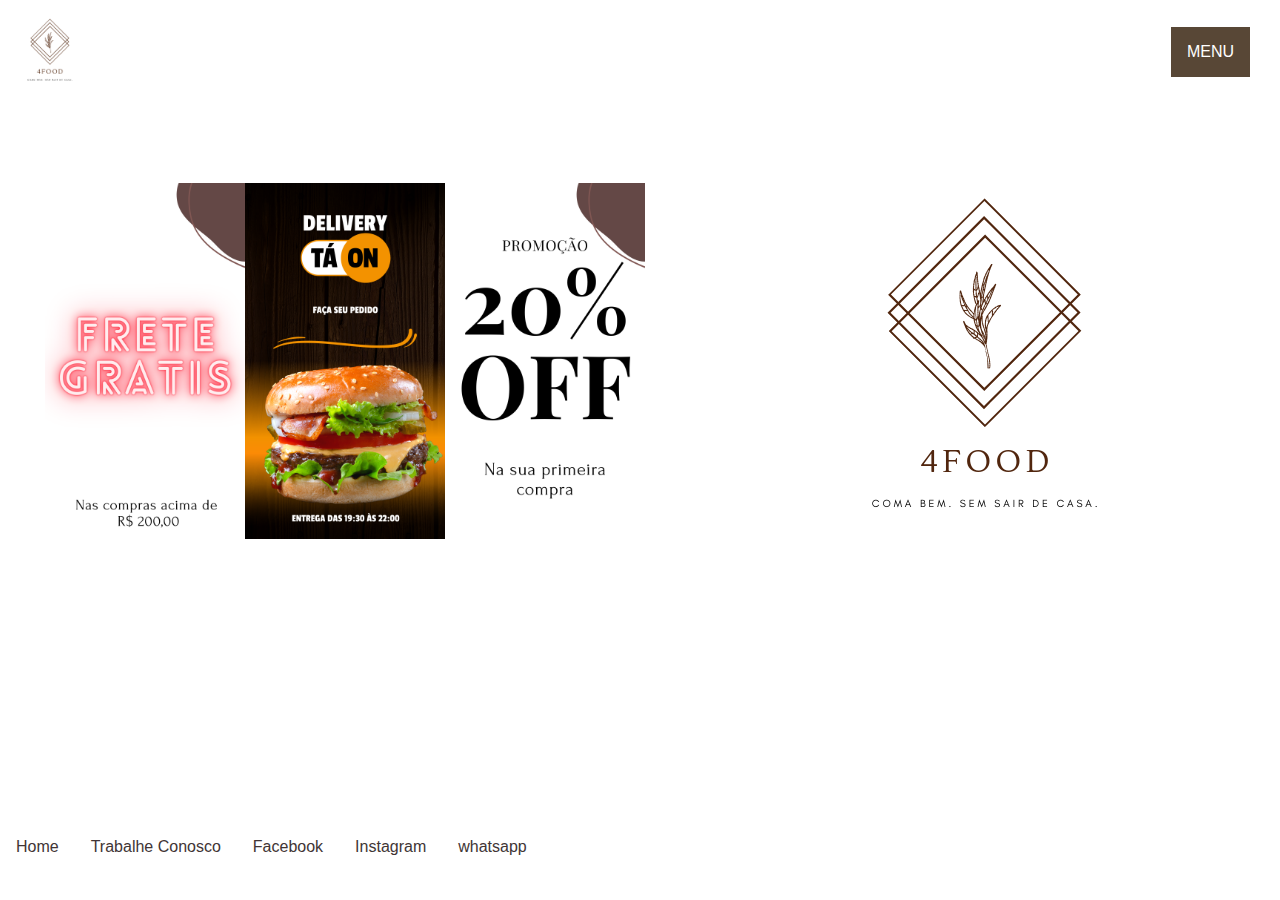
<file: landing-home/projeto-landing/index.html>
<!DOCTYPE html>
<html lang="en">

<head>
    <meta charset="UTF-8">
    <meta http-equiv="X-UA-Compatible" content="IE=edge">
    <meta name="viewport" content="width=device-width, initial-scale=1.0">
    <title>Document</title>
    <link rel="stylesheet" href="index.css">
</head>

<body>
    <main>
        <header>

            <div class="logo">
                <img src="4food.png">
            </div>
            <nav>
                <div class="dropdown">
                    <button class="dropbtn">MENU</button>
                    <div class="dropdown-content">
                        <a href="index.html">Home</a>
                        <a href="sobre-nos.html">Sobre Nós</a>
                        <a href="contato.html">Contato</a>
                        <a href="produtos.html">Produtos</a>
                        <a href="carrinho.html">Carrinho</a>
                        <a href="cadastro.html">Crie sua Conta</a>
                        <a href="login.html">LogIn</a>
                    </div>
            </nav>
      
        </header>

        <section id="flex">
            <div class="flex-grid">
                <div class="tamanho">
                    <img src="1.png">
                    <img src="3.png">
                    <img src="2.png">
                </div>
                <div class="main-logo">
                    <p><img src="4food.png"></p>
                </div>
            </div>
        </section>
    </main>

    <footer>
        <ul>
            <li><a href="index.html">Home</a></li>
            <li><a href="trabalhe.html">Trabalhe Conosco</a></li>
            <li><a href="https://pt-br.facebook.com/">Facebook</a></li>
            <li><a href="https://www.instagram.com/">Instagram</a></li>
            <li><a href="https://www.whatsapp.com/">whatsapp</a></li>
        </ul>

    </footer>


</body>

</html>
</file>
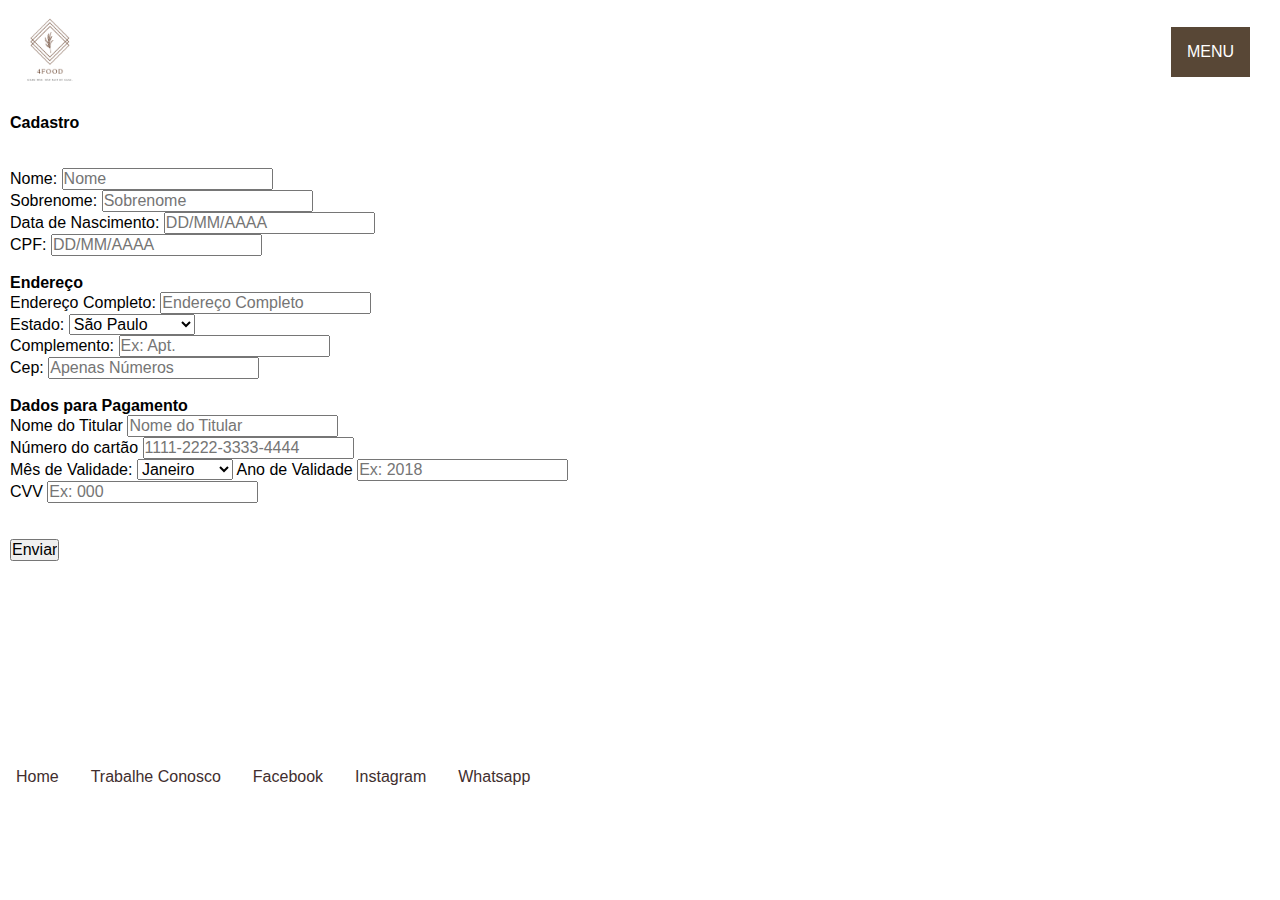
<file: landing-home/projeto-landing/cadastro.html>
<!DOCTYPE html>
<html lang="en">
<head>
    <meta charset="UTF-8">
    <meta http-equiv="X-UA-Compatible" content="IE=edge">
    <meta name="viewport" content="width=device-width, initial-scale=1.0">
    <title>4FOOD</title>
    <link rel="stylesheet" href="cadastro.css">
</head>
<body>
    <main>
<header>
    <div class="logo">
        <img src="4food.png">
            </div>
            <nav>
              <div class="dropdown">
                  <button class="dropbtn">MENU</button>
                  <div class="dropdown-content">
                      <a href="index.html">Home</a>
                      <a href="sobre-nos.html">Sobre Nós</a>
                      <a href="contato.html">Contato</a>
                      <a href="produtos.html">Produtos</a>
                      <a href="carrinho.html">Carrinho</a>
                      <a href="cadastro.html">Crie sua Conta</a>
                      <a href="login.html">LogIn</a>
                  </div>
          </nav>
   
</header>

<section>

    <div>
        <p>
            <h2> Cadastro</h2>
<br><br>
<form action="/action_page.php">
  <label for="fname">Nome:</label>
  <input type="text" id="nome" name="nome" placeholder="Nome">
<br>
  <label for="sobrenome">Sobrenome:</label>
  <input type="text" id="sobrenome" name="sobrenome" placeholder="Sobrenome">
  <br>
  <label for="nascimento"> Data de Nascimento:</label>
  <input type="text" id="nascimento" name="nascimento" placeholder="DD/MM/AAAA">
  <br>
  <label for="cpf"> CPF:</label>
  <input type="text" id="cpf" name="cpf" placeholder="DD/MM/AAAA">
  
          <br><br>
          <h4>Endereço</h4>
      
          <label for="endereco"> Endereço Completo:</label>
  <input type="text" id="endereco" name="endereco" placeholder="Endereço Completo">
  <br>
  <label for="country">Estado:</label>
  <select id="estado" name="estado">
    <option value="sp">São Paulo</option>
    <option value="fo">Fortaleza</option>
    <option value="pe">Pernambuco</option>
    <option value="mg">Minas Gerais</option>
    <option value="rj">Rio de Janeiro</option>
    <option value="outro">Outro</option>
  </select>
  <br>
          <label for="complemento"> Complemento:</label>
  <input type="text" id="complemento" name="complemento" placeholder="Ex: Apt. ">
  <br>
          <label for="cep"> Cep:</label>
  <input type="text" id="cep" name="cep" placeholder="Apenas Números">
  <br><br>
  <div class="col-50">
    <h4>Dados para Pagamento</h4>
    
    <label for="cname">Nome do Titular</label>
    <input type="text" id="cname" name="cardname" placeholder="Nome do Titular">
    <br>
    <label for="ccnum">Número do cartão</label>
    <input type="text" id="ccnum" name="cardnumber" placeholder="1111-2222-3333-4444">
    <label for="expmonth"></label>
    <br>
    <label for="country">Mês de Validade:</label>
    <select id="validade" name="validade">
      <option value="sp">Janeiro</option>
      <option value="fo">Fevereiro</option>
      <option value="pe">Março</option>
      <option value="mg">Abril</option>
      <option value="rj">Maio</option>
      <option value="rj">Junho</option>
      <option value="rj">Julho</option>
      <option value="rj">Agosto</option>
      <option value="rj">Setembro</option>
      <option value="rj">Outubro</option>
      <option value="rj">Novembro</option>
      <option value="rj">Dezembro</option>
    </select>
        <label for="expyear">Ano de Validade </label>
        <input type="text" id="expyear" name="expyear" placeholder="Ex: 2018">
      </div>
      <div class="col-50">
        <label for="cvv">CVV</label>
        <input type="text" id="cvv" name="cvv" placeholder="Ex: 000">
      </div>
    
 
  <br><br><input class="button"type="submit" value="Enviar">

          </select>
        </p>
    </div>
    
    </form>
</section>

    <footer> 
        <ul>
            <li><a href="index.html">Home</a></li>
            <li><a href="trabalhe.html">Trabalhe Conosco</a></li>
            <li><a target="_blank" href="https://facebook.com">Facebook</a></li>
            <li><a target="_blank" href="https://instagram.com">Instagram</a></li>
            <li><a target="_blank" href="https://web.whatsapp.com/">Whatsapp</a></li>
            
          </ul>
    </footer>
    
</main>
</body>
</html>
</file>
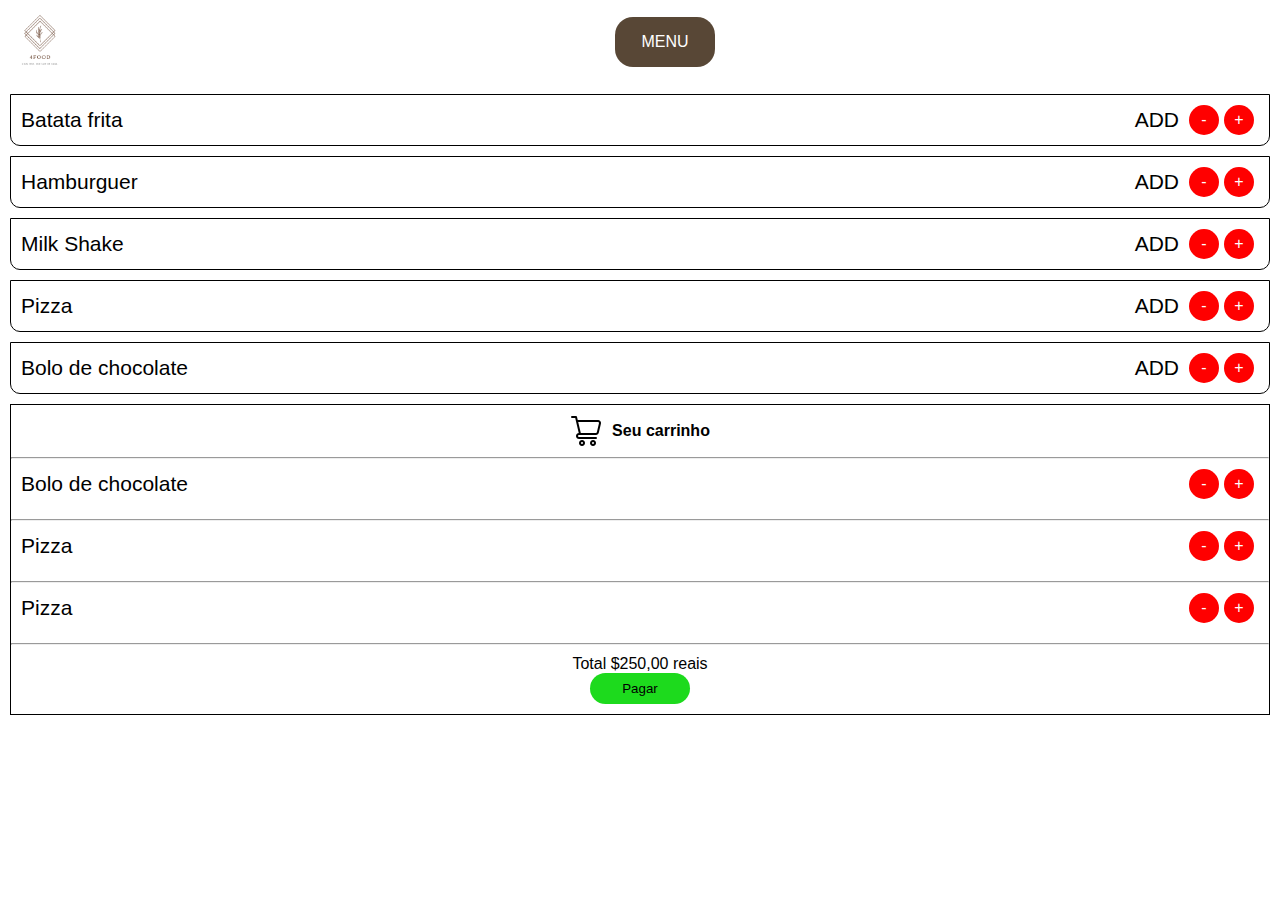
<file: landing-home/projeto-landing/carrinho.html>
<!DOCTYPE html>
<html lang="en">

<head>
    <meta charset="UTF-8">
    <meta http-equiv="X-UA-Compatible" content="IE=edge">
    <meta name="viewport" content="width=device-width, initial-scale=1.0">
    <link rel="stylesheet" href="./carrinho.css">
    <title>Carrinho</title>
</head>

<body>
    <header>

        <div class="logo">
            <img src="4food.png">
        </div>
        <nav>
            <div class="dropdown">
                <button class="dropbtn">MENU</button>
                <div class="dropdown-content">
                    <a href="index.html">Home</a>
                    <a href="sobre-nos.html">Sobre Nós</a>
                    <a href="contato.html">Contato</a>
                    <a href="produtos.html">Produtos</a>
                    <a href="carrinho.html">Carrinho</a>
                    <a href="cadastro.html">Crie sua Conta</a>
                    <a href="login.html">LogIn</a>
                </div>
        </nav>
        <div class="bar">
            <div class="bar_one"></div>
            <div class="bar_one"></div>
            <div class="bar_one"></div>
        </div>
    </header>
    <main id="grid">
        <section>
            <div class="produto">
                <div class="produto_carrrinho">
                    <p>Batata frita</p>
                </div>
                <div class="produto_carrinho_two">
                    <p>ADD</p>
                    <div class="menos">-</div>
                    <div class="mais">+</div>
                </div>            
            </div>
            <div class="produto">
                <div class="produto_carrrinho">
                    <p>Hamburguer</p>
                </div>
                <div class="produto_carrinho_two">
                    <p>ADD</p>
                    <div class="menos">-</div>
                    <div class="mais">+</div>
                </div>            
            </div>
            <div class="produto">
                <div class="produto_carrrinho">
                    <p>Milk Shake</p>
                </div>
                <div class="produto_carrinho_two">
                    <p>ADD</p>
                    <div class="menos">-</div>
                    <div class="mais">+</div>
                </div>            
            </div>
            <div class="produto">
                <div class="produto_carrrinho">
                    <p>Pizza</p>
                </div>
                <div class="produto_carrinho_two">
                    <p>ADD</p>
                    <div class="menos">-</div>
                    <div class="mais">+</div>
                </div>            
            </div>
            <div class="produto">
                <div class="produto_carrrinho">
                    <p>Bolo de chocolate</p>
                </div>
                <div class="produto_carrinho_two">
                    <p>ADD</p>
                    <div class="menos">-</div>
                    <div class="mais">+</div>
                </div>            
            </div>
        </section>
        <section id="carrin">
            <div class="produto_calc">
                <div class="total_calc">
                    <div class="carrinho_flex">
                        <img src="./carrinho-carrinho.png" alt="">
                        <p>Seu carrinho</p>
                    </div>
                    <hr>
                    <div class="teste">
                        <div class="produto borda">
                            <div class="produto_carrrinho">
                                <p>Bolo de chocolate</p>
                            </div>
                            <div class="produto_carrinho_two">
                                <div class="menos">-</div>
                                <div class="mais">+</div>
                            </div>            
                        </div>
                        <hr>
                        <div class="produto borda">
                            <div class="produto_carrrinho">
                                <p>Pizza</p>
                            </div>
                            <div class="produto_carrinho_two">
                                <div class="menos">-</div>
                                <div class="mais">+</div>
                            </div>            
                        </div>
                        <hr>
                        <div class="produto borda">
                            <div class="produto_carrrinho">
                                <p>Pizza</p>
                            </div>
                            <div class="produto_carrinho_two">
                                <div class="menos">-</div>
                                <div class="mais">+</div>
                            </div>            
                        </div>
                        <hr>
                        <div class="total">
                            <p>Total $250,00  reais</p>
                            <button>Pagar</button>
                        </div>
                    </div>
                </div>
            </div>
        </section>
    </main>
</body>

</html>
</file>
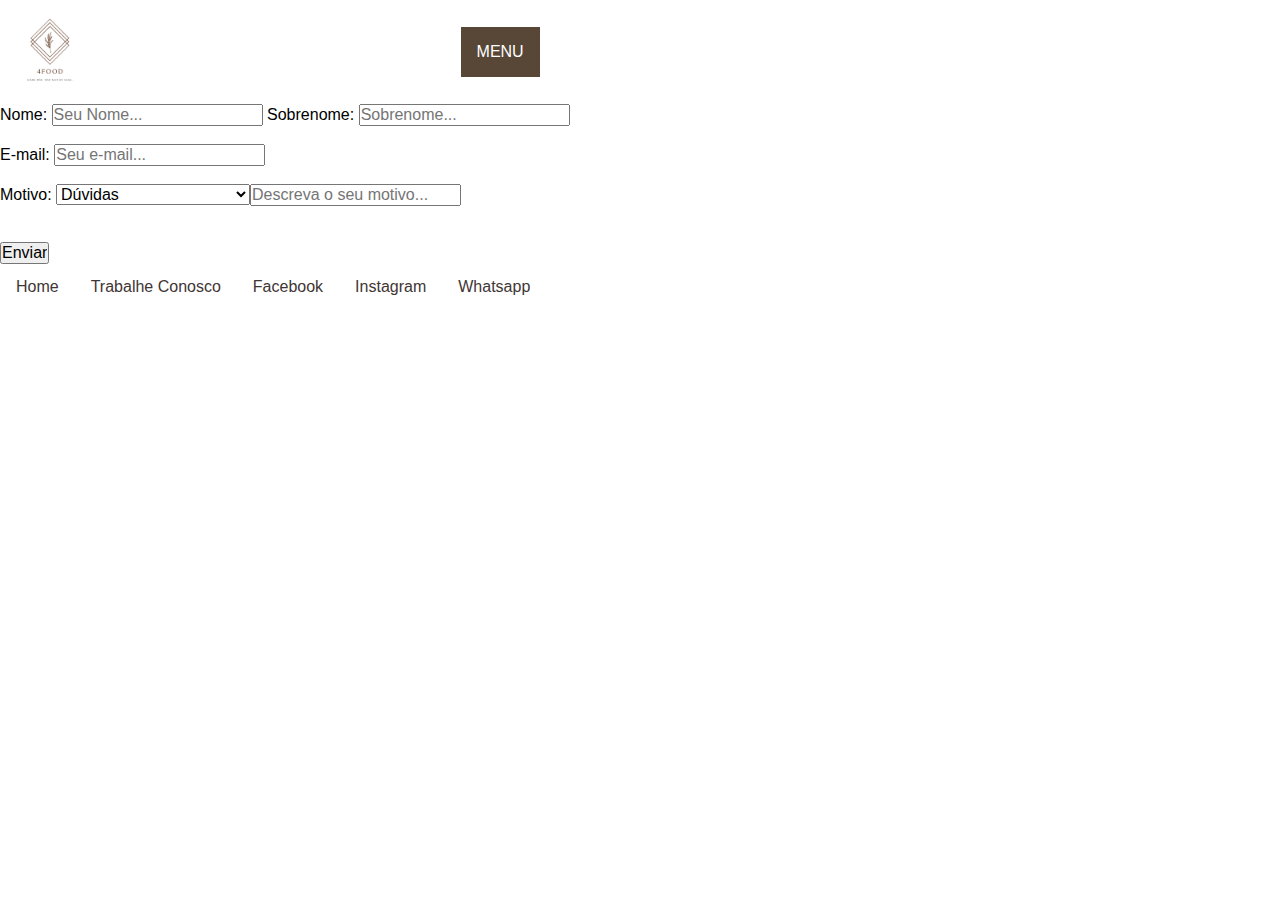
<file: landing-home/projeto-landing/contato.html>
<!DOCTYPE html>
<html lang="en">
<head>
    <meta charset="UTF-8">
    <meta http-equiv="X-UA-Compatible" content="IE=edge">
    <meta name="viewport" content="width=device-width, initial-scale=1.0">
    <title>4FOOD</title>
    <link rel="stylesheet" href="index.css">
</head>
<body>
    <main>
<header>
    

<nav>
    <header>
        <div class="logo">
            <img src="4food.png">
                </div>
                <nav>
                    <div class="dropdown">
                        <button class="dropbtn">MENU</button>
                        <div class="dropdown-content">
                            <a href="index.html">Home</a>
                            <a href="sobre-nos.html">Sobre Nós</a>
                            <a href="contato.html">Contato</a>
                            <a href="produtos.html">Produtos</a>
                            <a href="carrinho.html">Carrinho</a>
                            <a href="cadastro.html">Crie sua Conta</a>
                            <a href="login.html">LogIn</a>
                        </div>
                </nav>

            
</header>

    <section>

      
        <form action="/action_page.php">
          <label for="fname">Nome:</label>
          <input type="text" id="fname" name="firstname" placeholder="Seu Nome...">
          <label for="lname">Sobrenome:</label>
          <input type="text" id="lname" name="lasttname" placeholder="Sobrenome...">
   
                  <br><br>
                  <label for="lname">E-mail:</label>
                  <input type="text" id="email" name="email" placeholder="Seu e-mail...">
                   <br><br>
                  <label for="reason">Motivo:  </label>
                  <select id="reason" name="reason">
                    <option value="duvida">Dúvidas</option>
                    <option value="reclamacao">Reclamação</option>
                    <option value="media">Assessoria de Imprensa</option>
                    <option value="outro">Outro Motivo</option>
                    
            
          <form action="/action_page.php">
              <label for="justify">Descreva:</label><br>
              <input type="text" id="justify" name="justify" placeholder="Descreva o seu motivo..." >
              <br><br><br><input class="button"type="submit" value="Enviar">
              </form>

          
    </section>



    </main>

    <footer> 
        <ul>
            <li><a href="index.html">Home</a></li>
            <li><a href="trabalhe.html">Trabalhe Conosco</a></li>
            <li><a target="_blank" href="https://facebook.com">Facebook</a></li>
            <li><a target="_blank" href="https://instagram.com">Instagram</a></li>
            <li><a target="_blank" href="https://web.whatsapp.com/">Whatsapp</a></li>
            
          </ul>

       

    </footer>

    
</body>
</html>
</file>
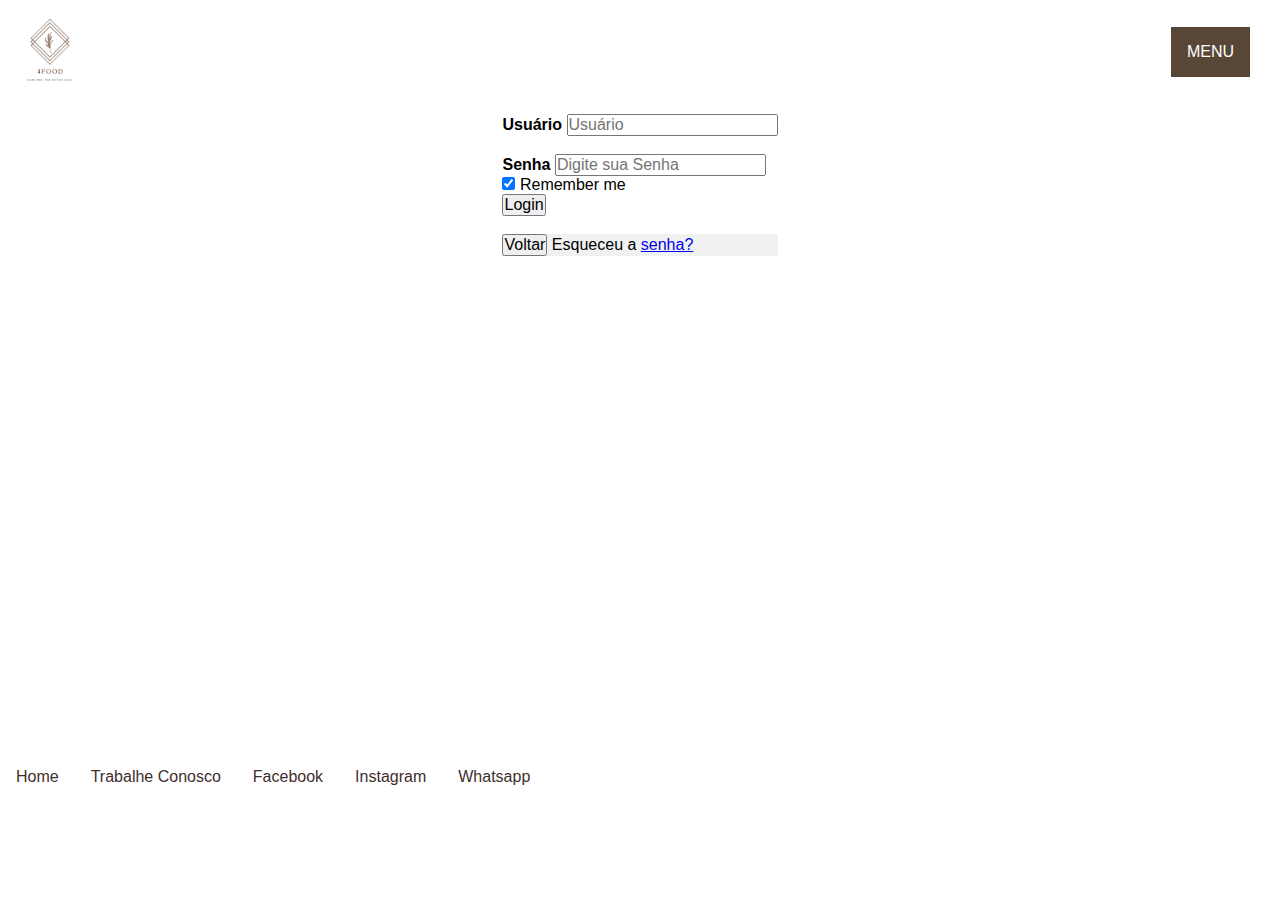
<file: landing-home/projeto-landing/login.html>
<!DOCTYPE html>
<html lang="en">
<head>
    <meta charset="UTF-8">
    <meta http-equiv="X-UA-Compatible" content="IE=edge">
    <meta name="viewport" content="width=device-width, initial-scale=1.0">
    <title>4FOOD</title>
    <link rel="stylesheet" href="login.css">
</head>

<body>
    <main>
        <header>
            <div class="logo">
                <img src="4food.png">
                    </div>
                    <nav>
                      <div class="dropdown">
                          <button class="dropbtn">MENU</button>
                          <div class="dropdown-content">
                              <a href="index.html">Home</a>
                              <a href="sobre-nos.html">Sobre Nós</a>
                              <a href="contato.html">Contato</a>
                              <a href="produtos.html">Produtos</a>
                              <a href="carrinho.html">Carrinho</a>
                              <a href="cadastro.html">Crie sua Conta</a>
                              <a href="login.html">LogIn</a>
                          </div>
                  </nav>
             
        </header>
    <section>

        <form action="action_page.php" method="post">
           
          
            <div class="container">
              <label for="uname"><b>Usuário</b></label>
              <input type="text" placeholder="Usuário" name="uname" required>
          <br><br>
              <label for="psw"><b>Senha</b></label>
              <input type="password" placeholder="Digite sua Senha" name="psw" required>
          <br>
          <label>
            <input type="checkbox" checked="checked" name="remember"> Remember me
          </label> <br>
              <button type="submit">Login</button>
              <br>
            
            </div>
          <br>
            <div class="container" style="background-color:#f1f1f1">
                <a href="index.html"><button type="button" class="cancelbtn">Voltar</button></a>
              <span class="psw">Esqueceu a <a href="#">senha?</a></span>
            </div>
          </form>

    </section>

        <footer> 
            <ul>
                <li><a href="index.html">Home</a></li>
                <li><a href="trabalhe.html">Trabalhe Conosco</a></li>
                <li><a target="_blank" href="https://facebook.com">Facebook</a></li>
                <li><a target="_blank" href="https://instagram.com">Instagram</a></li>
                <li><a target="_blank" href="https://web.whatsapp.com/">Whatsapp</a></li>
                
              </ul>
        </footer>

    </main>
</body>
</html>
</file>
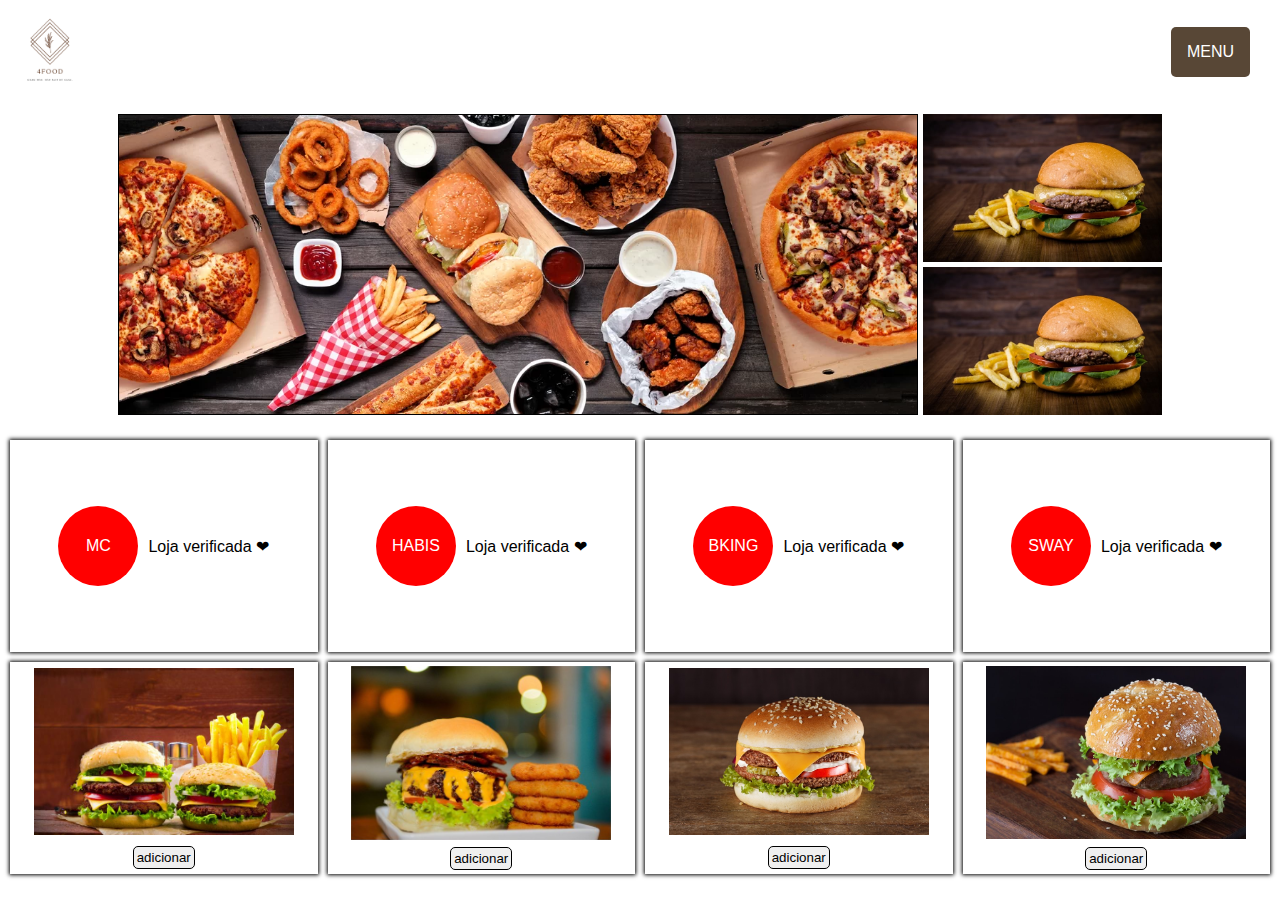
<file: landing-home/projeto-landing/produtos.html>
<!DOCTYPE html>
<html lang="pt-BR">

<head>
    <meta charset="UTF-8">
    <meta http-equiv="X-UA-Compatible" content="IE=edge">
    <meta name="viewport" content="width=device-width, initial-scale=1.0">
    <link rel="stylesheet" href="./produtos.css">
    <title>Document</title>
</head>

<body>
    <header>

        <div class="logo">
            <img src="4food.png">
        </div>
        <nav>
            <div class="dropdown">
                <button class="dropbtn">MENU</button>
                <div class="dropdown-content">
                    <a href="index.html">Home</a>
                    <a href="sobre-nos.html">Sobre Nós</a>
                    <a href="contato.html">Contato</a>
                    <a href="produtos.html">Produtos</a>
                    <a href="carrinho.html">Carrinho</a>
                    <a href="cadastro.html">Crie sua Conta</a>
                    <a href="login.html">LogIn</a>
                </div>
        </nav>
    </header>
    <main>
        <section id="grid">
        <div class="banner">
            <img src="./banner_one_comida.webp" alt="comida">
        </div>
        <div class="banner_ri">
           <img src="./banner_one_ri.jpg" alt="">
           <img src="./banner_one_right.jpg" alt="">
        </div>
    </section>
    <section id="grade_produtos">
            <div class="produto">
                <div class="logo_mc"><p>MC</p></div>
                <p>Loja verificada ❤</p>
            </div>
            <div class="produto">
                <div class="logo_mc"><p>HABIS</p></div>
                <p>Loja verificada ❤</p>
            </div>
            <div class="produto">
                <div class="logo_mc"><p>BKING</p></div>
                <p>Loja verificada ❤</p>
            </div>
            <div class="produto">
                <div class="logo_mc"><p>SWAY</p></div>
                <p>Loja verificada ❤</p>
            </div>
            <!-- comidas -->
            <div class="produto">
                <div class="logo_produto"><img src="./comidasUm.jpg" alt=""></div>
                <button>adicionar</button>
            </div>
            <div class="produto">
                <div class="logo_produto"><img src="./comidasDois.jpg" alt=""></div>
                <button>adicionar</button>
            </div>
            <div class="produto">
                <div class="logo_produto"><img src="./comidasTres.jpg" alt=""></div>
                <button>adicionar</button>
            </div>
            <div class="produto">
                <div class="logo_produto"><img src="./comidasQuatro.jpg" alt=""></div>
                <button>adicionar</button>
            </div>
    </section>
    </main>
</body>

</html>
</file>
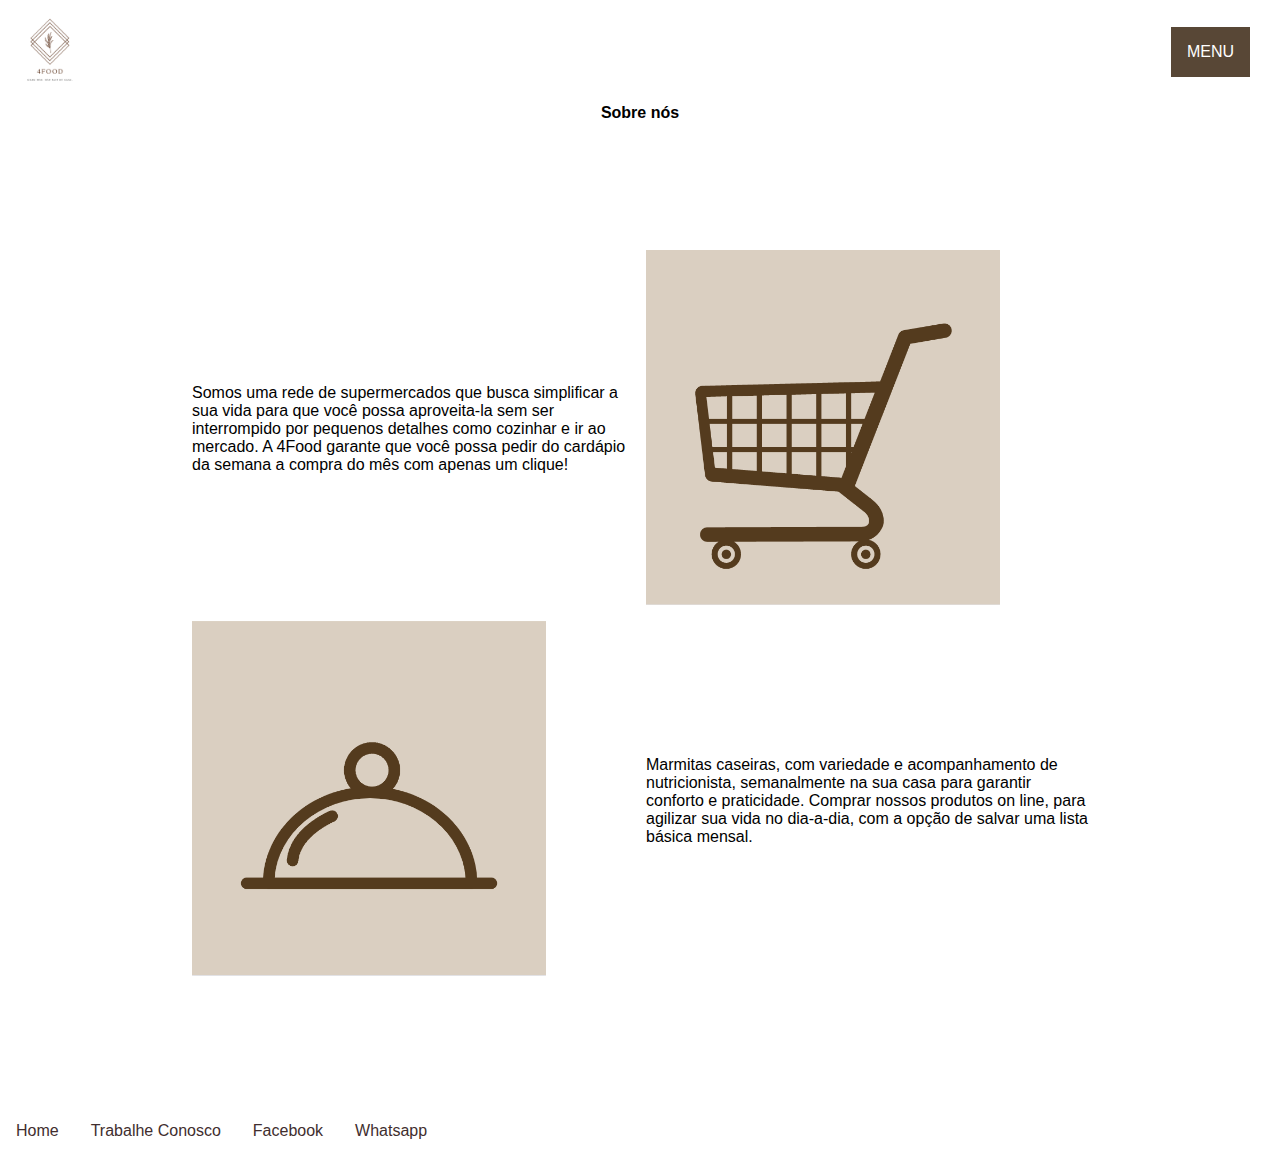
<file: landing-home/projeto-landing/sobre-nos.html>
<!DOCTYPE html>
<html lang="pt-br">
<head>
    <meta charset="UTF-8">
    <meta http-equiv="X-UA-Compatible" content="IE=edge">
    <meta name="viewport" content="width=device-width, initial-scale=1.0">
    <title>Sobre nós</title>
    <link rel="stylesheet" href="sobre-nos.css">
</head>
<body>
    
<header>
    
    <div class="logo">
<img src="4food.png">
    </div>
    <nav>
        <div class="dropdown">
            <button class="dropbtn">MENU</button>
            <div class="dropdown-content">
                <a href="index.html">Home</a>
                <a href="sobre-nos.html">Sobre Nós</a>
                <a href="contato.html">Contato</a>
                <a href="produtos.html">Produtos</a>
                <a href="carrinho.html">Carrinho</a>
                <a href="cadastro.html">Crie sua Conta</a>
                <a href="login.html">LogIn</a>
            </div>
    </nav>

</header>

    <div class="titulo-sobre">
        <h1> Sobre nós </h1>
    </div>

    <main class="sobre-nos-txt">

        <div class="box-1"> 
            
            <p> Somos uma rede de supermercados que busca simplificar a sua vida
            para que você possa aproveita-la sem ser interrompido por pequenos detalhes
            como cozinhar e ir ao mercado.
           A 4Food garante que você possa pedir do cardápio da semana a compra do mês
           com apenas um clique!
            </p>
        </div>

        <div class="box-2">    
           <img class="imagem-carrinho" src="./carrinho.png" alt="imagem carrinho supermercado">
        </div>

        <div class="box-3">        
            <img class="imagem-bandeja" src="./bandeja.png" alt="imagem bandeja de comida">
         </div>  

        <div class="box-4">
            <p> Marmitas caseiras, com variedade e acompanhamento de nutricionista, 
           semanalmente na sua casa para garantir conforto e praticidade.
           Comprar nossos produtos on line, para agilizar sua vida no dia-a-dia, 
           com a opção de salvar uma lista básica mensal.
            </p>
        </div>  
    </main>

    <footer> 
        <ul>
            <li><a href="index.html">Home</a></li>
            <li><a href="trabalhe.html">Trabalhe Conosco</a></li>
            <li><a href="https://facebook.com">Facebook</a></li>
            <li><a href="https://web.whatsapp.com/">Whatsapp</a></li>
            
          </ul>

       

    </footer>

    
</body>
</html>
</file>
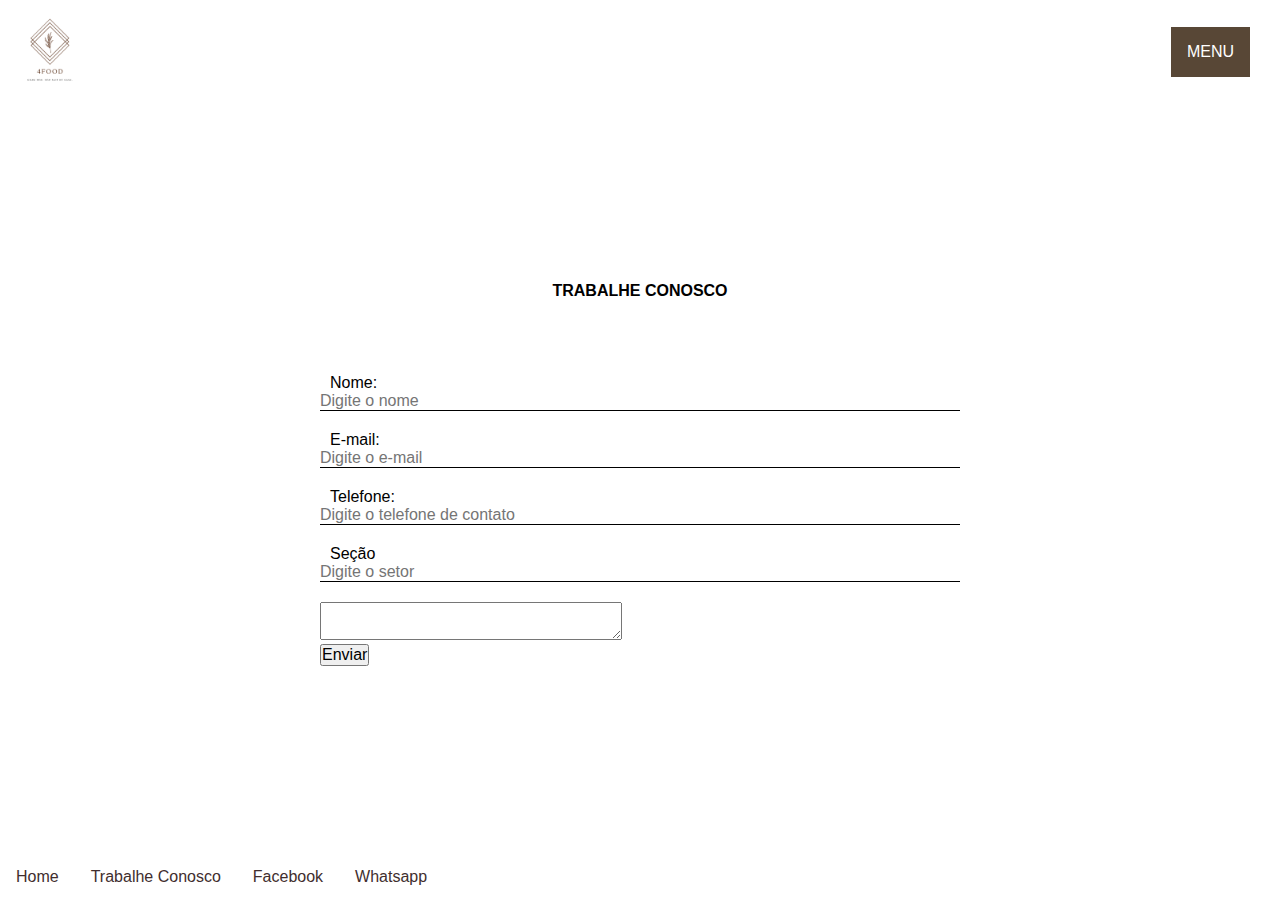
<file: landing-home/projeto-landing/trabalhe-conosco.html>
<!DOCTYPE html>
<html lang="pt-br">

<head>
    <meta charset="UTF-8">
    <meta http-equiv="X-UA-Compatible" content="IE=edge">
    <meta name="viewport" content="width=device-width, initial-scale=1.0">
    <title>Contato</title>
    <link rel="stylesheet" href="trabalhe-conosco.css">
</head>

<body>
    <header>

        <div class="logo">
            <img src="4food.png">
        </div>
        <nav>
            <div class="dropdown">
                <button class="dropbtn">MENU</button>
                <div class="dropdown-content">
                    <a href="index.html">Home</a>
                    <a href="sobre-nos.html">Sobre Nós</a>
                    <a href="contato.html">Contato</a>
                    <a href="produtos.html">Produtos</a>
                    <a href="carrinho.html">Carrinho</a>
                    <a href="cadastro.html">Crie sua Conta</a>
                    <a href="login.html">LogIn</a>
                </div>
        </nav>

    </header>

    <section class="contato-pagina">

        <div class="contato-titulo">
            <h1> TRABALHE CONOSCO </h1>
        </div>

        <div class="formulario">
            <form class="formulario-contato">
                <label for="Nome">Nome:</label>
                <input type="text" placeholder="Digite o nome">
                <label for="Email">E-mail:</label>
                <input type="email" placeholder="Digite o e-mail">
                <label for="Telefone">Telefone:</label>
                <input type="number" placeholder="Digite o telefone de contato">
                <label for="Seção"> Seção </label>
                <input type="number" placeholder="Digite o setor">
                <div class="area-texto-cliente"> <textarea placeholder="Coloque seu curriculo aqui:"> </textarea> </div>
                <button type="input"> Enviar </button>
            </form>
        </div>
        

            

    </section>
    </main>

    <footer>
        <ul>
            <li><a href="index.html">Home</a></li>
            <li><a href="trabalhe.html">Trabalhe Conosco</a></li>
            <li><a href="https://facebook.com">Facebook</a></li>
            <li><a href="eunaosei.html">Whatsapp</a></li>

        </ul>
    </footer>
</body>

</html>
</file>
<file: landing-home/projeto-landing/index.css>
* {
  margin: 0;
  padding: 0;
  font-family: 'Trebuchet MS', 'Lucida Sans Unicode', 'Lucida Grande', 'Lucida Sans', Arial, sans-serif;
  font-size: medium;
}


header {
  display: flex;
  justify-content: space-between;
  align-items: center;
  background-color: #ffff;
}

.dropbtn {
  background-color: #584736;
  color: white;
  padding: 16px;
  font-size: 16px;
  border: none;
  cursor: pointer;
}

.dropdown {
  position: relative;
  padding-right: 30px;
  display: flex;
  justify-content: space-around;
  flex-grow: 1;
}

.dropdown-content {
  display: none;
  position: absolute;
  background-color: #f9f9f9;
  min-width: 160px;
  box-shadow: 0px 8px 16px 0px rgba(0,0,0,0.2);
  z-index: 1;
}


.dropdown-content a {
  color: black;
  padding: 12px 16px;
  text-decoration: none;
  display: block;
}


.dropdown-content a:hover {background-color: #b8a9a9}

.dropdown:hover .dropdown-content {
  display: block;
}

.dropdown:hover .dropbtn {
  background-color: #6b4e4e;
}

ul {
  list-style-type: none;
    margin: 0;
    padding: 0;
    overflow: hidden;
    background-color:  #ffff;
}

li {
  float: left;
}

li a {
  display: block;
  border-radius: 12px;
  color: rgb(65, 53, 53);
  text-align: center;
  padding: 14px 16px;
  text-decoration: none;
}

li a:hover {
  background-color: #5f4b4f;
}

.logo img {
  width: 100px;
}

#flex {
  min-height: 80vh;
}
.bar {
  display: none;
}
.bar_one {
  background-color: black;
  width: 30px;
  height: 3px;
  margin-bottom: 10px;
}

.flex-grid {
  display: grid;
  grid-template-columns: repeat(auto-fill, minmax(500px, 1fr));
  align-items: center;
  justify-items: center;
}
.flex-grid {
  display: flex;
  justify-content: space-around;
  flex-wrap: wrap;
}

/* .main-logo {
   align-items: center;
   height: 75px;
 } */

.tamanho img {
  max-width: 200px;
  margin-top: 10px;
}

.tamanho {
  display: flex;
  justify-content: center;
  flex-wrap: wrap;
}

.produto img {
  width: 20%;
  height: auto;
  display: flex;
  justify-content: space-between;
}

@media (max-width: 600px) {
  .bar {
    display: block;
  }
  nav ul {
    display: none;
  }
}
</file>
<file: landing-home/projeto-landing/cadastro.css>
* {
    margin: 0;
    padding: 0;
    font-family:'Trebuchet MS', 'Lucida Sans Unicode', 'Lucida Grande', 'Lucida Sans', Arial, sans-serif;
    font-size: medium;
}

header {
  display: flex;
  justify-content: space-between;
  align-items: center;
  background-color: #ffff;
}

.dropbtn {
  background-color: #584736;
  color: white;
  padding: 16px;
  font-size: 16px;
  border: none;
  cursor: pointer;
}

.dropdown {
  position: relative;
  padding-right: 30px;
  display: flex;
  justify-content: space-around;
  flex-grow: 1;
}

.dropdown-content {
  display: none;
  position: absolute;
  background-color: #f9f9f9;
  min-width: 160px;
  box-shadow: 0px 8px 16px 0px rgba(0,0,0,0.2);
  z-index: 1;
}


.dropdown-content a {
  color: black;
  padding: 12px 16px;
  text-decoration: none;
  display: block;
}


.dropdown-content a:hover {background-color: #b8a9a9}

.dropdown:hover .dropdown-content {
  display: block;
}

.dropdown:hover .dropbtn {
  background-color: #6b4e4e;
}

ul {
    list-style-type: none;
    margin: 0;
    padding: 0;
    overflow: hidden;
    background-color:  #ffff;
  }
  
  li {
    float: left;
  }
  
  li a {
    display: block;
    color: rgb(65, 46, 46);
    text-align: center;
    padding: 14px 16px;
    text-decoration: none;
  }
  
  li a:hover {
    background-color: #5f4b4f;
  }
  
  .bar {
    display: none;
}

.bar_one {
    background-color: black;
    width: 30px;
    height: 3px;
    margin-bottom: 10px;
}

  .logo img {
    width: 100px;
  }

  section {
    display: grid;
    padding: 10px;
    height: 70vh;
    grid-template-columns: 1fr;
  }

  @media (max-width: 628px) {
    nav ul {
        display: none;
    }
  
    .bar {
        display: block;
        margin-right: 20px;
    }
  
  }
</file>
<file: landing-home/projeto-landing/carrinho.css>
* {
    margin: 0;
    padding: 0;
    box-sizing: border-box;
    font-family:'Trebuchet MS', 'Lucida Sans Unicode', 'Lucida Grande', 'Lucida Sans', Arial, sans-serif;
}

header {
    display: flex;
    justify-content: space-between;
    align-items: center;
    background-color: #ffff;
    max-width: 1280px;
    margin: 0 auto;
}

.dropbtn {
    background-color: #584736;
    color: white;
    padding: 16px;
    font-size: 16px;
    border: none;
    cursor: pointer;
  }
  
  .dropdown {
    position: relative;
    padding-right: 30px;
    display: flex;
    justify-content: space-around;
    flex-grow: 1;
  }
  
  .dropdown-content {
    display: none;
    position: absolute;
    background-color: #f9f9f9;
    min-width: 160px;
    box-shadow: 0px 8px 16px 0px rgba(0,0,0,0.2);
    z-index: 1;
  }
  
  
  .dropdown-content a {
    color: black;
    padding: 12px 16px;
    text-decoration: none;
    display: block;
  }
  
  
  .dropdown-content a:hover {background-color: #b8a9a9}
  
  .dropdown:hover .dropdown-content {
    display: block;
  }
  
  .dropdown:hover .dropbtn {
    background-color: #6b4e4e;
  }

ul {
    list-style-type: none;
    margin: 0;
    padding: 0;
    background-color: #ffffff;
}

li a {
    border-radius: 12px;
    color: rgb(29, 9, 9);
    text-align: center;
    padding: 14px 16px;
    text-decoration: none;
}

nav ul {
    display: flex;
}

li a:hover {
    background-color: #5f4b4f;
}
.logo img {
    width: 80px;
}
/*section*/
#grid {
    max-width: 1280px;
    margin: 0 auto;
    display: grid;
    grid-template-columns: repeat(auto-fill, minmax(100%, 1fr));
    padding: 10px;
}

#grid {
    justify-content: center;
    flex-wrap: wrap;
}
.produto {
    display: flex;
    justify-content: space-between;
    align-items: center;
    padding: 10px;
    border: 1px solid black;
    border-bottom-left-radius: 10px;
    border-bottom-right-radius: 10px;
    margin-bottom: 10px;
}
.produto_carrinho_two {
    display: flex;
    justify-content: center;
    align-items: center;
}
.produto_carrinho_two p, .produto_carrrinho p {
    margin-right: 10px;
    font-size: 21px;
}
.menos, .mais {
    display: flex;
    justify-content: center;
    align-items: center;
    background-color: red;
    color: white;
    width: 30px;
    height: 30px;
    border-radius: 50%;
    margin-right: 5px;
    cursor: pointer;
}
.mais:hover, .menos:hover {
    opacity: 0.5;
    transition: 0.4s;
}
/*menu total*/
.produto_calc {
 
    border: 1px solid black;
    text-align: center;
}
.carrinho_flex {
    display: flex;
    align-items: center;
    justify-content: center;
    padding: 10px;
}
.carrinho_flex img  {
   margin-right: 10px;
}
.carrinho_flex p {
    font-weight: bold;
}
.borda {
    border: none;
}
.total {
   padding: 10px;
}
button {
    width: 100px;
    padding: 8px;
    background-color: rgb(29, 218, 29);
    border-radius: 18px;
    border: none;
    cursor: pointer;
}
button:hover {
 opacity: 0.5;
}
button:active {
    background-color: rgb(141, 253, 37);
}
</file>
<file: landing-home/projeto-landing/login.css>
* {
    margin: 0;
    padding: 0;
    font-family:'Trebuchet MS', 'Lucida Sans Unicode', 'Lucida Grande', 'Lucida Sans', Arial, sans-serif;
    font-size: medium;
}
header {
  display: flex;
  justify-content: space-between;
  align-items: center;
  background-color: #ffff;
}
.dropbtn {
  background-color: #584736;
  color: white;
  padding: 16px;
  font-size: 16px;
  border: none;
  cursor: pointer;
}

.dropdown {
  position: relative;
  padding-right: 30px;
  display: flex;
  justify-content: space-around;
  flex-grow: 1;
}

.dropdown-content {
  display: none;
  position: absolute;
  background-color: #f9f9f9;
  min-width: 160px;
  box-shadow: 0px 8px 16px 0px rgba(0,0,0,0.2);
  z-index: 1;
}


.dropdown-content a {
  color: black;
  padding: 12px 16px;
  text-decoration: none;
  display: block;
}


.dropdown-content a:hover {background-color: #b8a9a9}

.dropdown:hover .dropdown-content {
  display: block;
}

.dropdown:hover .dropbtn {
  background-color: #6b4e4e;
}

.bar {
  display: none;
}

.bar_one {
  background-color: black;
  width: 30px;
  height: 3px;
  margin-bottom: 10px;
}

ul {
    list-style-type: none;
    margin: 0;
    padding: 0;
    overflow: hidden;
    background-color:  #ffff;
  }
  
  li {
    float: left;
  }
  
  li a {
    display: block;
    color: rgb(65, 46, 46);
    text-align: center;
    padding: 14px 16px;
    text-decoration: none;
  }
  
  li a:hover {
    background-color: #5f4b4f;
  }
  
  .logo img {
    width: 100px;
  }

  section {
    display: grid;
    padding: 10px;
    height: 70vh;
    grid-template-columns: 1fr;
    display: flex;
    justify-content: center;
  }

img {
    height: 20%;
    width: 20%;
}

@media (max-width: 628px) {
  nav ul {
      display: none;
  }

  .bar {
      display: block;
      margin-right: 20px;
  }

}
</file>
<file: landing-home/projeto-landing/produtos.css>
* {
    margin: 0;
    padding: 0;
    box-sizing: border-box;
    font-family:'Trebuchet MS', 'Lucida Sans Unicode', 'Lucida Grande', 'Lucida Sans', Arial, sans-serif;
}

header {
    display: flex;
    justify-content: space-between;
    align-items: center;
    background-color: #ffff;
    max-width: 1280px;
    margin: 0 auto;
}
.dropbtn {
    background-color: #584736;
    color: white;
    padding: 16px;
    font-size: 16px;
    border: none;
    cursor: pointer;
  }
  
  .dropdown {
    position: relative;
    padding-right: 30px;
    display: flex;
    justify-content: space-around;
    flex-grow: 1;
  }
  
  .dropdown-content {
    display: none;
    position: absolute;
    background-color: #f9f9f9;
    min-width: 160px;
    box-shadow: 0px 8px 16px 0px rgba(0,0,0,0.2);
    z-index: 1;
  }
  
  
  .dropdown-content a {
    color: black;
    padding: 12px 16px;
    text-decoration: none;
    display: block;
  }
  
  
  .dropdown-content a:hover {background-color: #b8a9a9}
  
  .dropdown:hover .dropdown-content {
    display: block;
  }
  
  .dropdown:hover .dropbtn {
    background-color: #6b4e4e;
  }

ul {
    list-style-type: none;
    margin: 0;
    padding: 0;
    background-color: #ffffff;
}

li a {
    border-radius: 12px;
    color: rgb(65, 53, 53);
    text-align: center;
    padding: 14px 16px;
    text-decoration: none;
}

nav ul {
    display: flex;
}

li a:hover {
    background-color: #5f4b4f;
}

/*menu bar*/
.bar {
    display: none;
}

.bar_one {
    background-color: black;
    width: 30px;
    height: 3px;
    margin-bottom: 10px;
}

.logo img {
    max-width: 100px;
}

/*area de produtos*/

#grid {
    max-width: 1280px;
    margin: 0 auto;
    display: grid;
    grid-template-columns: 2fr 1fr;
    grid-template-rows: 1fr 1fr;
    padding: 10px;
}

#grid {
    display: flex;
    justify-content: center;
    flex-wrap: wrap
}

.banner img {
    border: 1PX solid black;
    max-width: 800px;
    margin-right: 5px;
}

.banner_ri img {
    display: flex;
    max-width: 240px;
    margin-bottom: 5px;
}

/*grade de pordutos*/
#grade_produtos {
    max-width: 1280px;
    margin: 0 auto;
    display: grid;
    grid-template-columns: repeat(auto-fill, minmax(300px, 1fr));
    padding: 10px;
    gap: 10px;
}
.produto {
    display: flex;
    flex-wrap: wrap;
    justify-content: center;
    align-items: center;
    box-shadow: 0px 0px 4px 1px #000000;
    height: 212px;
    cursor: pointer;
}
.produto:hover {
    opacity: 0.8;
    transition: .5s;
}
.produto:active {
    background-color: rgb(109, 104, 104);
}
.logo_mc {
    color: white;
    display: flex;
    align-items: center;
    justify-content: center;
    background-color: red;
    width: 80px;
    height: 80px;
    border-radius: 50%;
    margin-right: 10px;
}
.logo_produto {
    color: white;
    display: flex;
    align-items: center;
    justify-content: center;
}
.logo_produto img {
    max-width: 260px;
}
button {
    padding: 3px;
    border: 1px solid black;
    border-radius: 5px;
    outline: none;
}
button:hover {
    background-color: #ccc;
}
/*Responsividade*/
@media (max-width: 1040px) {
    .banner_ri img {
        display: inline;
    }

    .banner img {
        max-width: 600px;
    }
}

@media (max-width: 730px) {
    nav ul {
        font-size: 12px;
    }
}

@media (max-width: 628px) {
    nav ul {
        display: none;
    }

    .bar {
        display: block;
        margin-right: 20px;
    }

    .banner_ri img {
        max-width: 25vh;
    }

    .banner img {
        width: 100%;
    }
}

@media(max-width: 468px) {
    .banner_ri img {
        max-width: 15vh;
    }
}
</file>
<file: landing-home/projeto-landing/sobre-nos.css>
* {
    margin: 0;
    padding: 0;
    font-family:'Trebuchet MS', 'Lucida Sans Unicode', 'Lucida Grande', 'Lucida Sans', Arial, sans-serif;
    font-size: medium;
}
header {
  display: flex;
  justify-content: space-between;
  align-items: center;
  background-color: #ffff;
}
.dropbtn {
  background-color: #584736;
  color: white;
  padding: 16px;
  font-size: 16px;
  border: none;
  cursor: pointer;
}

.dropdown {
  position: relative;
  padding-right: 30px;
  display: flex;
  justify-content: space-around;
  flex-grow: 1;
}

.dropdown-content {
  display: none;
  position: absolute;
  background-color: #f9f9f9;
  min-width: 160px;
  box-shadow: 0px 8px 16px 0px rgba(0,0,0,0.2);
  z-index: 1;
}


.dropdown-content a {
  color: black;
  padding: 12px 16px;
  text-decoration: none;
  display: block;
}


.dropdown-content a:hover {background-color: #b8a9a9}

.dropdown:hover .dropdown-content {
  display: block;
}

.dropdown:hover .dropbtn {
  background-color: #6b4e4e;
}

ul {
    list-style-type: none;
    margin: 0;
    padding: 0;
    overflow: hidden;
    background-color:  #ffff;
  }
  
  li {
    float: left;
  }
  
  li a {
    display: block;
    color: rgb(65, 46, 46);
    text-align: center;
    padding: 14px 16px;
    text-decoration: none;
  }
  
  li a:hover {
    background-color: #5f4b4f;
  }
  
  .logo img {
    width: 100px;
  }

  section {
    display: grid;
    height: 70vh;
    grid-template-columns: 1fr 1fr;
  }

 .main-logo {
   align-items: center;
   height: 75px;
 }


/* Sobre nós Carol */

 .sobre-nos-txt {
   display:grid;
   grid-template-columns: 1fr 1fr;
   grid-template-rows: 1fr;
   gap: 12px;
   /*border: 4px solid fuchsia;*/
   align-items: center;
   padding-right: 15%;
   padding-left: 15%;
   padding-top: 10%;
   padding-bottom: 10%;
   font-size: x-large;
   /*display:flex;*/
   justify-content: center;
 }

 .imagem-carrinho{
   width: 80%;
   align-items: center;
 }

 .imagem-bandeja{
   width: 80%;
 }

 .titulo-sobre{
   text-align: center;
 }
</file>
<file: landing-home/projeto-landing/trabalhe-conosco.css>
* {
    margin: 0;
    padding: 0;
    font-family:'Trebuchet MS', 'Lucida Sans Unicode', 'Lucida Grande', 'Lucida Sans', Arial, sans-serif;
    font-size: medium;
}
header {
  display: flex;
  justify-content: space-between;
  align-items: center;
  background-color: #ffff;
}
.dropbtn {
  background-color: #584736;
  color: white;
  padding: 16px;
  font-size: 16px;
  border: none;
  cursor: pointer;
}

.dropdown {
  position: relative;
  padding-right: 30px;
  display: flex;
  justify-content: space-around;
  flex-grow: 1;
}

.dropdown-content {
  display: none;
  position: absolute;
  background-color: #f9f9f9;
  min-width: 160px;
  box-shadow: 0px 8px 16px 0px rgba(0,0,0,0.2);
  z-index: 1;
}


.dropdown-content a {
  color: black;
  padding: 12px 16px;
  text-decoration: none;
  display: block;
}


.dropdown-content a:hover {background-color: #b8a9a9}

.dropdown:hover .dropdown-content {
  display: block;
}

.dropdown:hover .dropbtn {
  background-color: #6b4e4e;
}

ul {
    list-style-type: none;
    margin: 0;
    padding: 0;
    overflow: hidden;
    background-color:  #ffff;
  }
  
  li {
    float: left;
  }
  
  li a {
    display: block;
    color: rgb(65, 46, 46);
    text-align: center;
    padding: 14px 16px;
    text-decoration: none;
  }
  
  li a:hover {
    background-color: #5f4b4f;
  }
  
  .logo img {
    width: 100px;
  }

 .main-logo {
   align-items: center;
   height: 75px;
 }

 .bar {
  display: none;
}

.bar_one {
  background-color: black;
  width: 30px;
  height: 3px;
  margin-bottom: 10px;
}

/* ----Carol ------*/

.contato-pagina{
  height: calc(100vh - 150px);
  display:flex;
  justify-content:center;
  align-items: center;
  flex-direction:column;
}

.contato-titulo{
    text-align:center;
    font-size:x-large;
    padding-bottom: 5%;
}


input{
  display:block;
  border: none;
  border-bottom: 1px solid black;
  margin-bottom: 20px;
  width: 100%;
  outline:none;
}

.formulario{
  display:flex;
  justify-content:center;
  width: 100%;
  padding: 10px;
}


textarea{
  width: 300px;
  max-height: 150px;
}

label{
  padding: 10px;
}

form{
  width:50%;
}

@media (max-width:600px) {
    nav ul{
      display:none;
    }

    .bar{
      display:block;
    }
}
</file>
